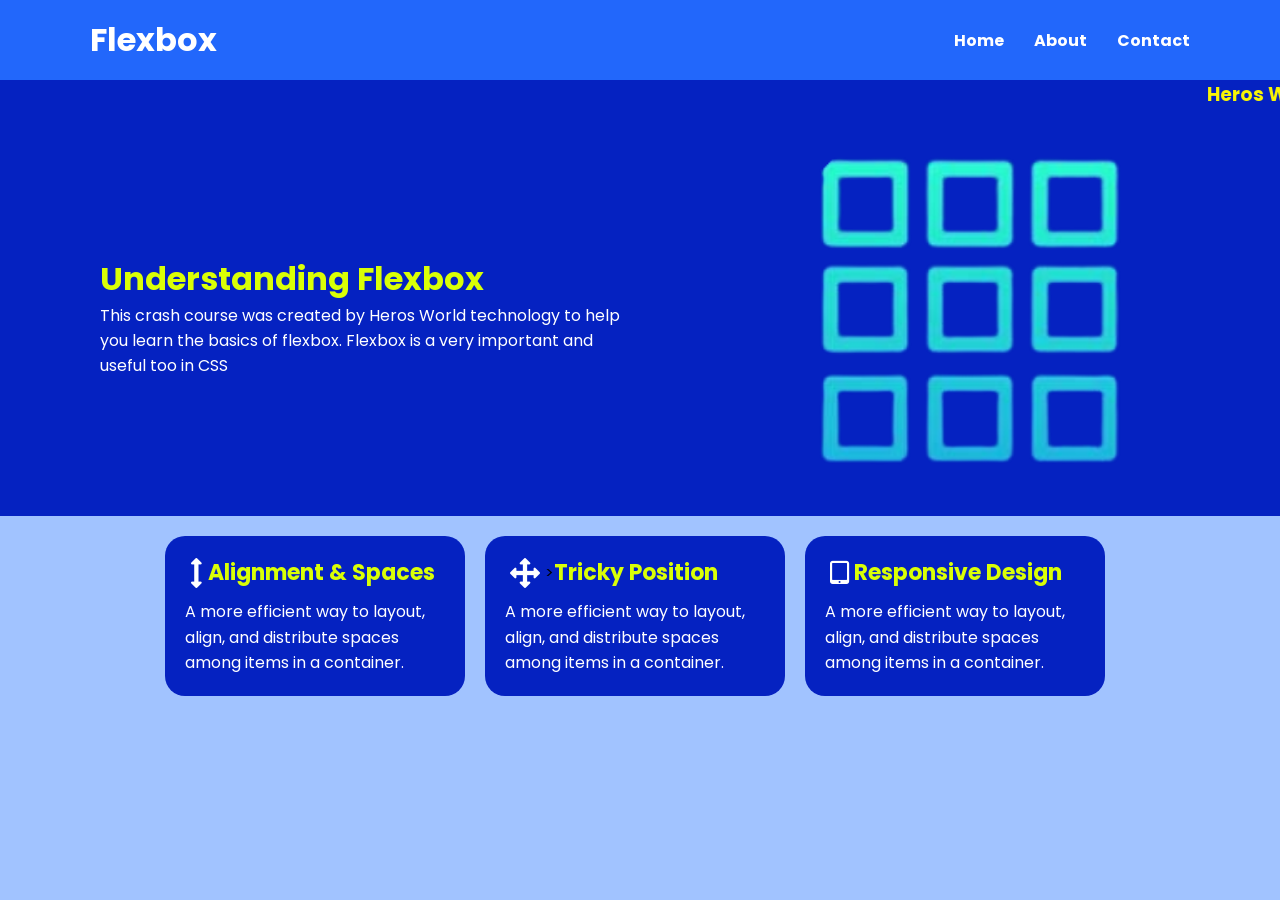
<file: index.html>
<!DOCTYPE html>
<html lang="en">
<head>
    <meta charset="UTF-8">
    <meta name="viewport" content="width=device-width, initial-scale=1.0">
    <title>CSS PROJECT 1</title>
    <link rel="stylesheet" href="css/style.css">
    <link rel="stylesheet" href="https://cdnjs.cloudflare.com/ajax/libs/font-awesome/4.7.0/css/font-awesome.min.css">
</head>
<body>
    <div id="navbar">
        <div class="nav-section">
            <div class="logo">
                <h1>Flexbox</h1>
            </div>
            <div class="menu">
                <ul>
                    <a href="index.html"><li>Home</li></a>
                    <a href="about.html"><li>About</li></a>
                    <a href="contact.html"><li>Contact</li></a>
                </ul>
            </div>
        </div>
    </div>
    <div id="hero">
        <marquee behavior="" direction=""> <h3>Heros World Technology is Topnoch in Fullstack Web Application Development in the Global Rankin</h3></marquee>
        <div class="container">
           <div class="hero-content">
                <a href=""><h1>Understanding Flexbox</h1></a>
                <p> This crash course was created by Heros World technology to help you learn the  basics of flexbox. Flexbox is a very important and useful too in CSS</p>
            </div>

            <div class="hero-image">
                <img src="images/boxes.png" alt="box-image">
            </div>
        </div>
    </div>
<div id="boxarea">
    <div class="box">
        <div class="box-header">
           <i class="fa fa-arrows-v" aria-hidden="true"></i>
            <a href=""><h3>Alignment & Spaces</h3></a>
        </div>
        <p>A more efficient way to layout, align, and distribute spaces among items in a container.</p>
    </div>

    <div class="box">
        <div class="box-header">
           <i class="fa fa-arrows" aria-hidden="true"></i>>
            <a href=""><h3>Tricky Position</h3></a>
        </div>
        <p>A more efficient way to layout, align, and distribute spaces among items in a container.</p>
    </div>

    <div class="box">
        <div class="box-header">
           <i class="fa fa-tablet" aria-hidden="true"></i>
            <a href=""><h3>Responsive Design</h3></a>
        </div>
        <p>A more efficient way to layout, align, and distribute spaces among items in a container.</p>
    </div>
</div>
</body>
</html>
</file>
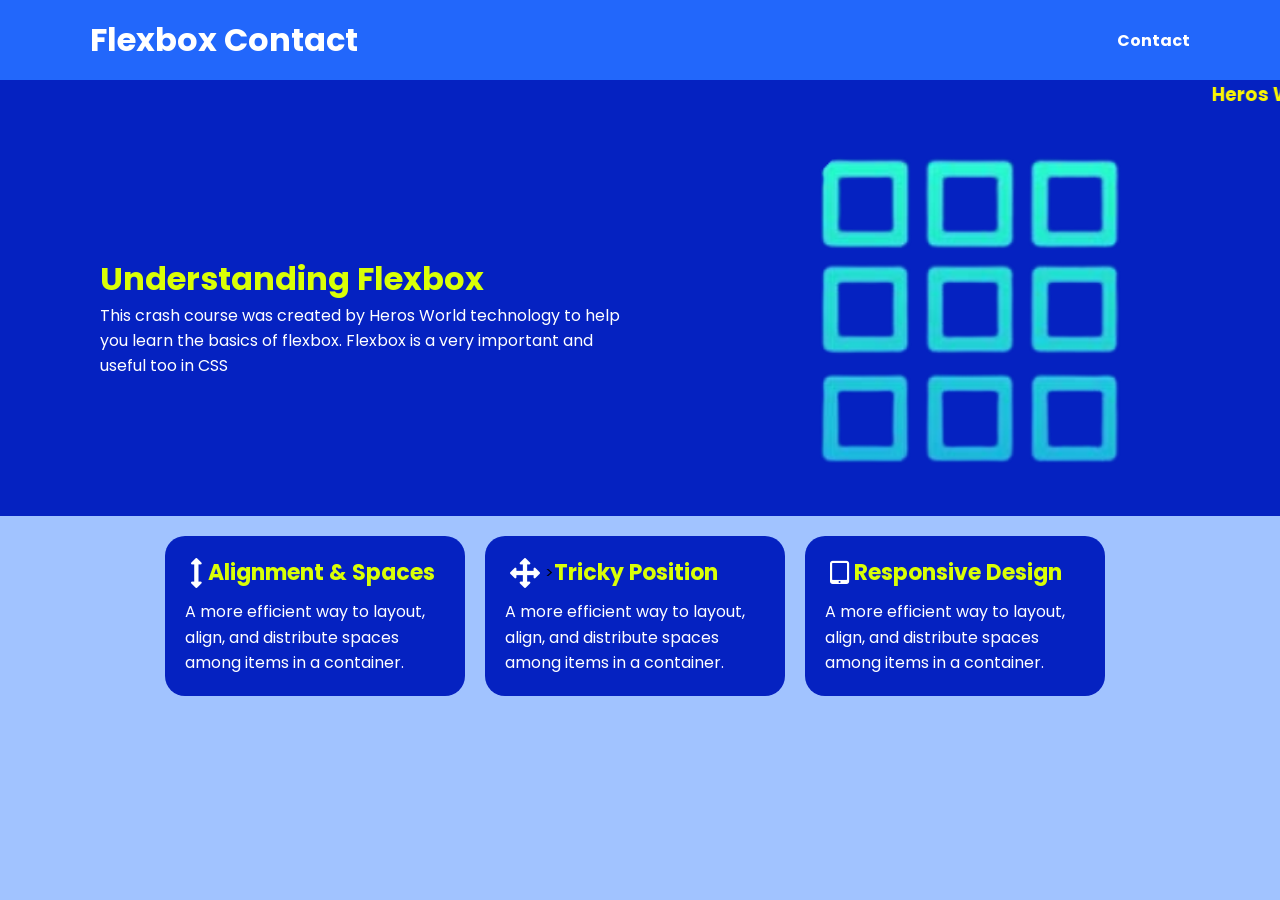
<file: contact.html>
<!DOCTYPE html>
<html lang="en">
<head>
    <meta charset="UTF-8">
    <meta name="viewport" content="width=device-width, initial-scale=1.0">
    <title>CSS PROJECT 1</title>
    <link rel="stylesheet" href="css/style.css">
    <link rel="stylesheet" href="https://cdnjs.cloudflare.com/ajax/libs/font-awesome/4.7.0/css/font-awesome.min.css">
</head>
<body>
    <div id="navbar">
        <div class="nav-section">
            <div class="logo">
                <h1>Flexbox Contact</h1>
            </div>
            <div class="menu">
                <ul>
                    <a href="contact.html"><li>Contact</li></a>
                </ul>
            </div>
        </div>
    </div>
    <div id="hero">
        <marquee behavior="" direction=""> <h3>Heros World Technology is Topnoch in Fullstack Web Application Development in the Global Rankin</h3></marquee>
        <div class="container">
           <div class="hero-content">
                <a href=""><h1>Understanding Flexbox</h1></a>
                <p> This crash course was created by Heros World technology to help you learn the  basics of flexbox. Flexbox is a very important and useful too in CSS</p>
            </div>

            <div class="hero-image">
                <img src="images/boxes.png" alt="box-image">
            </div>
        </div>
    </div>
<div id="boxarea">
    <div class="box">
        <div class="box-header">
           <i class="fa fa-arrows-v" aria-hidden="true"></i>
            <a href=""><h3>Alignment & Spaces</h3></a>
        </div>
        <p>A more efficient way to layout, align, and distribute spaces among items in a container.</p>
    </div>

    <div class="box">
        <div class="box-header">
           <i class="fa fa-arrows" aria-hidden="true"></i>>
            <a href=""><h3>Tricky Position</h3></a>
        </div>
        <p>A more efficient way to layout, align, and distribute spaces among items in a container.</p>
    </div>

    <div class="box">
        <div class="box-header">
           <i class="fa fa-tablet" aria-hidden="true"></i>
            <a href=""><h3>Responsive Design</h3></a>
        </div>
        <p>A more efficient way to layout, align, and distribute spaces among items in a container.</p>
    </div>
</div>
</body>
</html>
</file>
<file: css/style.css>
@import url('https://fonts.googleapis.com/css2?family=Poppins:ital,wght@0,100;0,200;0,300;0,400;0,500;0,600;0,700;0,800;0,900;1,100;1,200;1,300;1,400;1,500;1,600;1,700;1,800;1,900&family=Roboto:ital,wght@0,100..900;1,100..900&display=swap');

*{
    box-sizing: border-box;
    margin: 0;
    padding: 0;
}

body{
    background-color: #a1c3ff;
    font-family: "Poppins", sans-serif;
}

.container{
    max-width: 1100px;
    width: 90%;
    margin: 0 auto;
    min-height: 400px;
    height: auto;
}

#navbar{
    height: 80px;
    width: 100%;
    background-color: rgb(34, 103, 251);
    color: #fff;
}

.nav-section{
    max-width: 1100px;
    width: 90%;
    margin: 0 auto;
}

#navbar .nav-section{
    display: flex;
    justify-content: space-between;
    height: 100%;
    align-items: center;
}

#navbar h1:hover{
   background-color: #062981;
   border-radius: 5px;
   padding: 0 10px;
}


#navbar ul{
    display: flex;
    list-style-type: none;
    flex-wrap: wrap;
}

#navbar ul li{
    display: inline-block;
    margin-left: 30px;
    font-weight:bolder;
}

#navbar ul li:hover{
   background-color: #062981;
   border-radius: 5px;
   padding: 0 5px;
}

#navbar a{
   color: #fff;
}

#hero{
    background-color: #0522c1;
}

#hero .container{
    display: flex;
    justify-content: space-between;
    align-items: center;
    flex-wrap: wrap;
}

#hero h1{
    color: #daff06; 
}


#hero marquee{
    color: #f9f504; 
}

#hero .hero-content{
    display: flex;
    flex-direction: column;
    justify-content: center;
    padding: 10px;
    flex: 1;
    min-width: 300px;
}


#hero .hero-content:hover{
   background-color: #2181ff;
   border-radius: 20px;
}

#hero .hero-content a{
   color: #fff;
   text-decoration: none;
}

#hero .hero-content p{
    display: flex;
    width: auto;
    color: #fff;
}


#hero .hero-image{
    display: flex;
    justify-content: center;
    align-items: center;
    flex: 1;
    min-width: 300px;
    margin-right: 0;
}

#hero .hero-image img{
    width: 100%;
    max-width: 350px;
    height: auto;
    margin: 0 0 0 100px;
}

#boxarea{
    display: flex;
    justify-content: center;
    gap: 20px;
    margin-right: 10px;
    flex-wrap: wrap;
    padding: 20px;
}

.box{
    flex: 1 1 300px;
    max-width: 300px;
    padding: 20px;
    border: 10px;
    border-radius: 20px;
    background-color: #0522c1;
}

.box:hover{
    background-color: #2181ff; 
}

.box a{
    text-decoration: none; 
}

.box-header{
    display: flex;
    align-items: center;

}

.box-header i{
    color: white;
    font-size: 30px;
    margin: 0 5px;
}

.box-header h3{
    margin: 0;
    font-size: 22px;
    color: #daff06;
}

.box p{
    margin: 0;
    line-height: 1.6;
    color: #fff;
}

This produces:

[🡺] Alignment & Spaces
     A more efficient way to layout,
     align, and distribute spaces...

[✚] Tricky Position
     A more efficient way to layout...
Option 2 (Without changing your HTML)

You can make the entire .box a flex container with wrapping:

.box{
    display: flex;
    align-items: center;
}

.box img{
    width: 20px;
    height: 20px;
}

.box h3{
    margin: 0;
}

.box p{
    width: 100%;
    margin-top: 10px;
}

.flex-container{
    background-color: #cac8c8;
    display: flex;
    flex-direction: row;
    justify-content:start;
    min-height: 400px;
    align-items: center;
    /* flex-wrap: wrap; */
}

.flex-container :hover{
    background-color: #2181ff;
}

.item{
    background-color: blue;
    flex-basis: 300px;
    /* flex-grow: 1; */
    height: 70px;
    margin: 10px;
    color: #fff;
}

.item:nth-of-type(2){
    /* flex-grow: 2; */
    flex-shrink: 2;
}
.item:nth-of-type(1){
    flex-grow: 3;
}
.item:nth-of-type(3){
    flex-grow: 4;
}

/* ==========================
   Mobile Responsive Design
========================== */

@media (max-width:768px){

    #navbar{
        height: auto;
        padding: 15px 0;
    }

    #navbar .nav-section{
        flex-direction: column;
        text-align: center;
    }

    #navbar ul{
        flex-direction: column;
        margin-top: 15px;
    }

    #navbar ul li{
        margin: 10px 0;
    }

    #hero .container{
        flex-direction: column;
        text-align: center;
    }

    #hero .hero-content{
        order: 2;
        padding: 20px;
    }

    #hero .hero-image{
        order: 1;
        margin-bottom: 20px;
    }

    #boxarea{
        flex-direction: column;
        align-items: center;
    }

    .box{
        width: 100%;
        max-width: 400px;
    }

    .flex-container{
        flex-direction: column;
        align-items: center;
    }

    .item{
        width: 90%;
        flex-basis: auto;
    }
}
</file>
